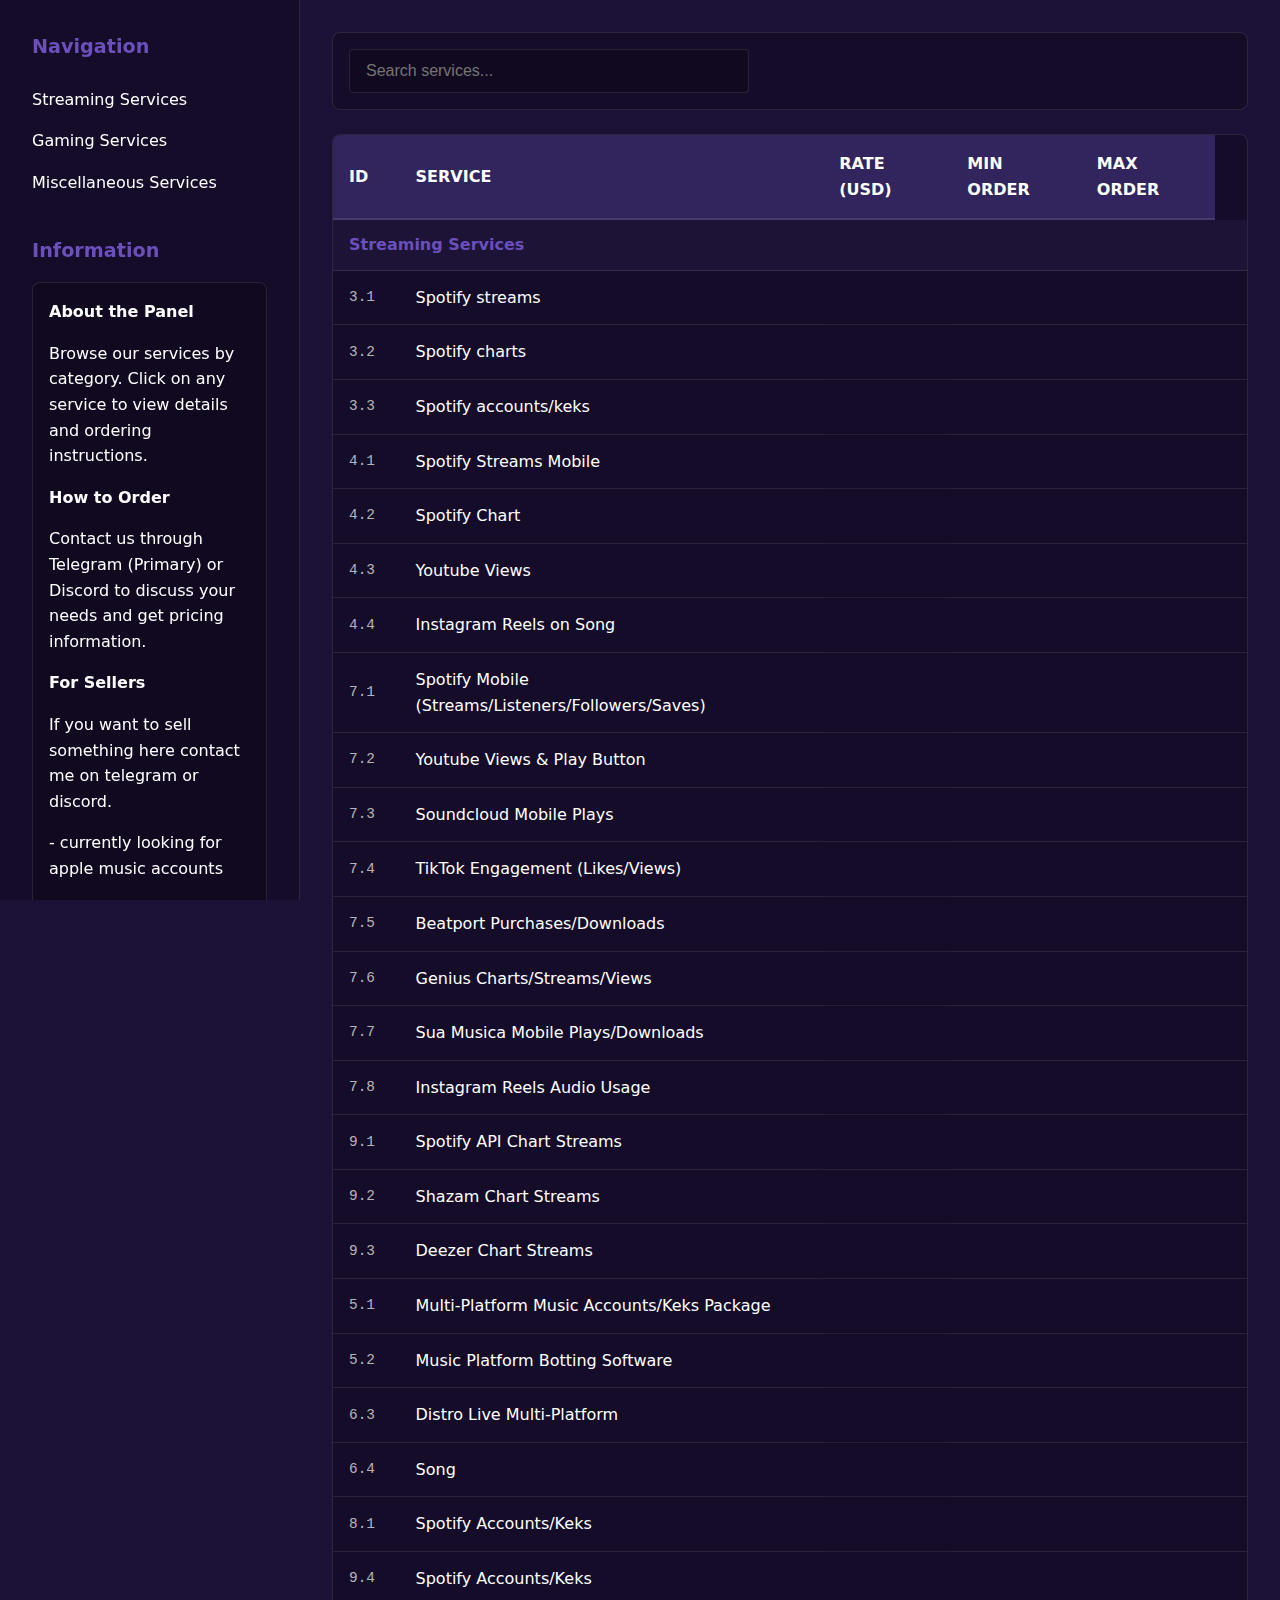
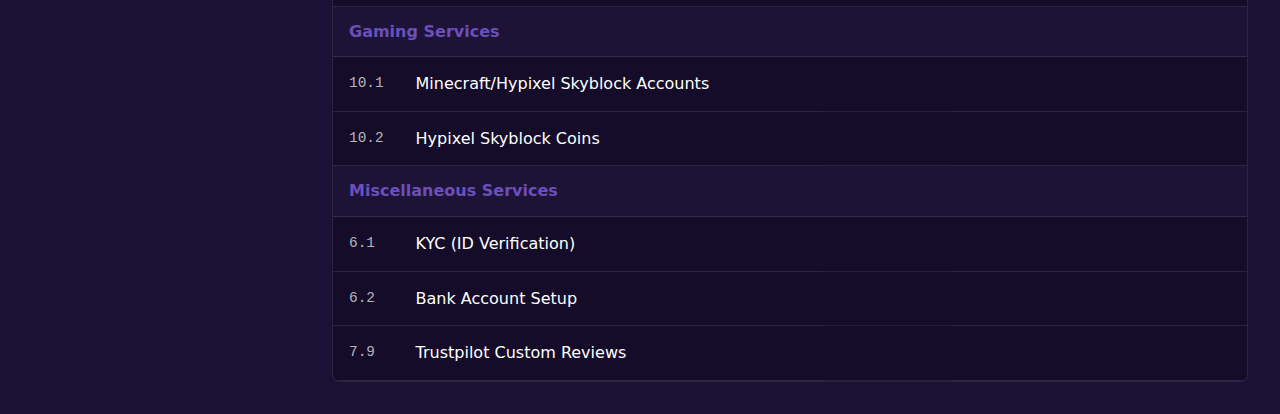
<file: panel/index.html>
<!DOCTYPE html>
<html lang="en">
<head>
    <meta charset="UTF-8">
    <meta name="viewport" content="width=device-width, initial-scale=1.0">
    <title>Services Panel</title>
    <link rel="stylesheet" href="styles.css?v=3">
    <script src="config.js?v=3" defer></script>
    <script src="panel.js?v=3" defer></script>
</head>
<body>
    <div class="panel-container">
        <!-- Sidebar will be inserted here by JavaScript -->
        <div class="main-content">
            <div class="search-container">
                <input type="text" id="search-input" placeholder="Search services..." class="search-input">
            </div>

            <table class="services-table">
                <thead>
                    <tr>
                        <th>ID</th>
                        <th>SERVICE</th>
                        <th>RATE (USD)</th>
                        <th>MIN ORDER</th>
                        <th>MAX ORDER</th>
                    </tr>
                </thead>
                <tbody>
                    <!-- Categories and services will be dynamically inserted here -->
                </tbody>
            </table>
        </div>
    </div>

    <!-- Service Info Modal -->
    <div class="modal" id="info-modal">
        <div class="modal-content">
            <button class="modal-close">&times;</button>
            <div class="modal-body">
                <!-- Service info will be dynamically inserted here -->
            </div>
        </div>
    </div>
</body>
</html>
</file>
<file: panel/styles.css>
:root {
    --primary-color: #1a0b2e;
    --secondary-color: #32245C;
    --accent-color: #6b4fbb;
    --text-color: #ffffff;
    --text-muted: rgba(255, 255, 255, 0.7);
    --background-color: #1B1136;
    --surface-color: rgba(0, 0, 0, 0.25);
    --border-color: rgba(255, 255, 255, 0.1);
    --row-hover: rgba(255, 255, 255, 0.05);
    --sidebar-width: 300px;
}

* {
    margin: 0;
    padding: 0;
    box-sizing: border-box;
}

body {
    font-family: system-ui, -apple-system, BlinkMacSystemFont, 'Segoe UI', Roboto, Oxygen, Ubuntu, Cantarell, sans-serif;
    background: var(--background-color);
    color: var(--text-color);
    line-height: 1.6;
    min-height: 100vh;
}

.panel-container {
    display: flex;
    min-height: 100vh;
}

/* Sidebar Styles */
.sidebar {
    width: var(--sidebar-width);
    background: var(--surface-color);
    border-right: 1px solid var(--border-color);
    padding: 2rem;
    position: fixed;
    height: 100vh;
    overflow-y: auto;
}

.sidebar-section {
    margin-bottom: 2rem;
}

.sidebar-section h3 {
    color: var(--accent-color);
    margin-bottom: 1rem;
    font-size: 1.2rem;
}

.nav-list {
    list-style: none;
}

.nav-link {
    color: var(--text-color);
    text-decoration: none;
    padding: 0.5rem 0;
    display: block;
    transition: color 0.2s ease;
}

.nav-link:hover {
    color: var(--accent-color);
}

.info-content {
    background: rgba(0, 0, 0, 0.2);
    padding: 1rem;
    border-radius: 8px;
    border: 1px solid var(--border-color);
}

.info-content p {
    margin-bottom: 1rem;
}

.info-content p:last-child {
    margin-bottom: 0;
}

/* Main Content Area */
.main-content {
    flex: 1;
    margin-left: var(--sidebar-width);
    padding: 2rem;
}

/* Search */
.search-container {
    margin-bottom: 1.5rem;
    background: var(--surface-color);
    padding: 1rem;
    border-radius: 8px;
    border: 1px solid var(--border-color);
}

.search-input {
    width: 100%;
    max-width: 400px;
    padding: 0.75rem 1rem;
    background: rgba(0, 0, 0, 0.2);
    border: 1px solid var(--border-color);
    border-radius: 4px;
    color: var(--text-color);
    font-size: 1rem;
}

.search-input:focus {
    outline: none;
    border-color: var(--accent-color);
}

/* Services Table */
.services-table {
    width: 100%;
    border-collapse: separate;
    border-spacing: 0;
    background: var(--surface-color);
    border-radius: 8px;
    border: 1px solid var(--border-color);
    overflow: hidden;
}

.services-table th {
    background: var(--secondary-color);
    font-weight: 600;
    color: var(--text-color);
    padding: 1rem;
    text-align: left;
    position: sticky;
    top: 0;
    z-index: 10;
    border-bottom: 2px solid var(--border-color);
}

.services-table td {
    padding: 0.875rem 1rem;
    border-bottom: 1px solid var(--border-color);
}

/* Category Row */
.category-row {
    background: rgba(50, 36, 92, 0.3);
}

.category-row td {
    padding: 0.75rem 1rem;
    font-weight: 600;
    color: var(--accent-color);
    font-size: 1rem;
}

/* Service Row */
.service-row.clickable {
    cursor: pointer;
    transition: background-color 0.2s ease;
}

.service-row.clickable:hover {
    background: var(--row-hover);
}

.service-id {
    color: var(--text-muted);
    font-family: monospace;
    font-size: 0.9rem;
}

/* Rate Column */
.rate {
    color: var(--accent-color);
    font-weight: 500;
    opacity: 0.8;
}

/* Action Buttons */
.action-buttons {
    display: flex;
    gap: 0.5rem;
}

.info-button {
    padding: 0.4rem 0.8rem;
    border: none;
    border-radius: 4px;
    cursor: pointer;
    transition: all 0.2s ease;
    font-size: 1rem;
    background: rgba(74, 144, 226, 0.2);
    color: #4a90e2;
    border: 1px solid #4a90e2;
}

.info-button:hover {
    background: rgba(74, 144, 226, 0.3);
}

/* Hide service row when filtered */
.service-row.hidden {
    display: none;
}

/* Modal */
.modal {
    display: none;
    position: fixed;
    top: 0;
    left: 0;
    width: 100%;
    height: 100%;
    background: rgba(0, 0, 0, 0.8);
    backdrop-filter: blur(8px);
    z-index: 1000;
}

.modal.active {
    display: flex;
    align-items: center;
    justify-content: center;
}

.modal-content {
    background: var(--surface-color);
    border-radius: 8px;
    padding: 2rem;
    max-width: 600px;
    width: 90%;
    position: relative;
    border: 1px solid var(--border-color);
}

.modal-close {
    position: absolute;
    top: 1rem;
    right: 1rem;
    background: transparent;
    border: none;
    color: var(--text-color);
    font-size: 1.5rem;
    cursor: pointer;
}

.modal-content h2 {
    color: var(--accent-color);
    margin-bottom: 1.5rem;
}

.modal-content h3 {
    color: var(--accent-color);
    margin: 1.5rem 0 1rem;
}

.service-details p {
    margin-bottom: 0.75rem;
}

.order-info {
    margin-top: 2rem;
    padding-top: 1rem;
    border-top: 1px solid var(--border-color);
}

.contact-channels {
    margin-bottom: 1.5rem;
}

.contact-channels ul {
    list-style: none;
    margin-top: 0.5rem;
}

.contact-channels li {
    margin-bottom: 0.5rem;
    padding: 0.5rem;
    background: rgba(0, 0, 0, 0.2);
    border-radius: 4px;
}

.contact-channels li strong {
    color: var(--accent-color);
}

.message-template {
    background: rgba(0, 0, 0, 0.2);
    padding: 1rem;
    border-radius: 8px;
    border: 1px solid var(--border-color);
}

.template-box {
    background: rgba(0, 0, 0, 0.3);
    padding: 1rem;
    border-radius: 4px;
    margin: 0.5rem 0;
    white-space: pre-line;
    font-family: monospace;
    color: var(--text-muted);
}

.template-note {
    font-size: 0.9rem;
    color: var(--text-muted);
    margin-top: 0.5rem;
}

/* Responsive Design */
@media (max-width: 1024px) {
    :root {
        --sidebar-width: 250px;
    }
}

@media (max-width: 768px) {
    .panel-container {
        flex-direction: column;
    }

    .sidebar {
        width: 100%;
        position: static;
        height: auto;
        border-right: none;
        border-bottom: 1px solid var(--border-color);
    }

    .main-content {
        margin-left: 0;
        padding: 1rem;
    }

    .services-table {
        display: block;
        overflow-x: auto;
    }
}
</file>
